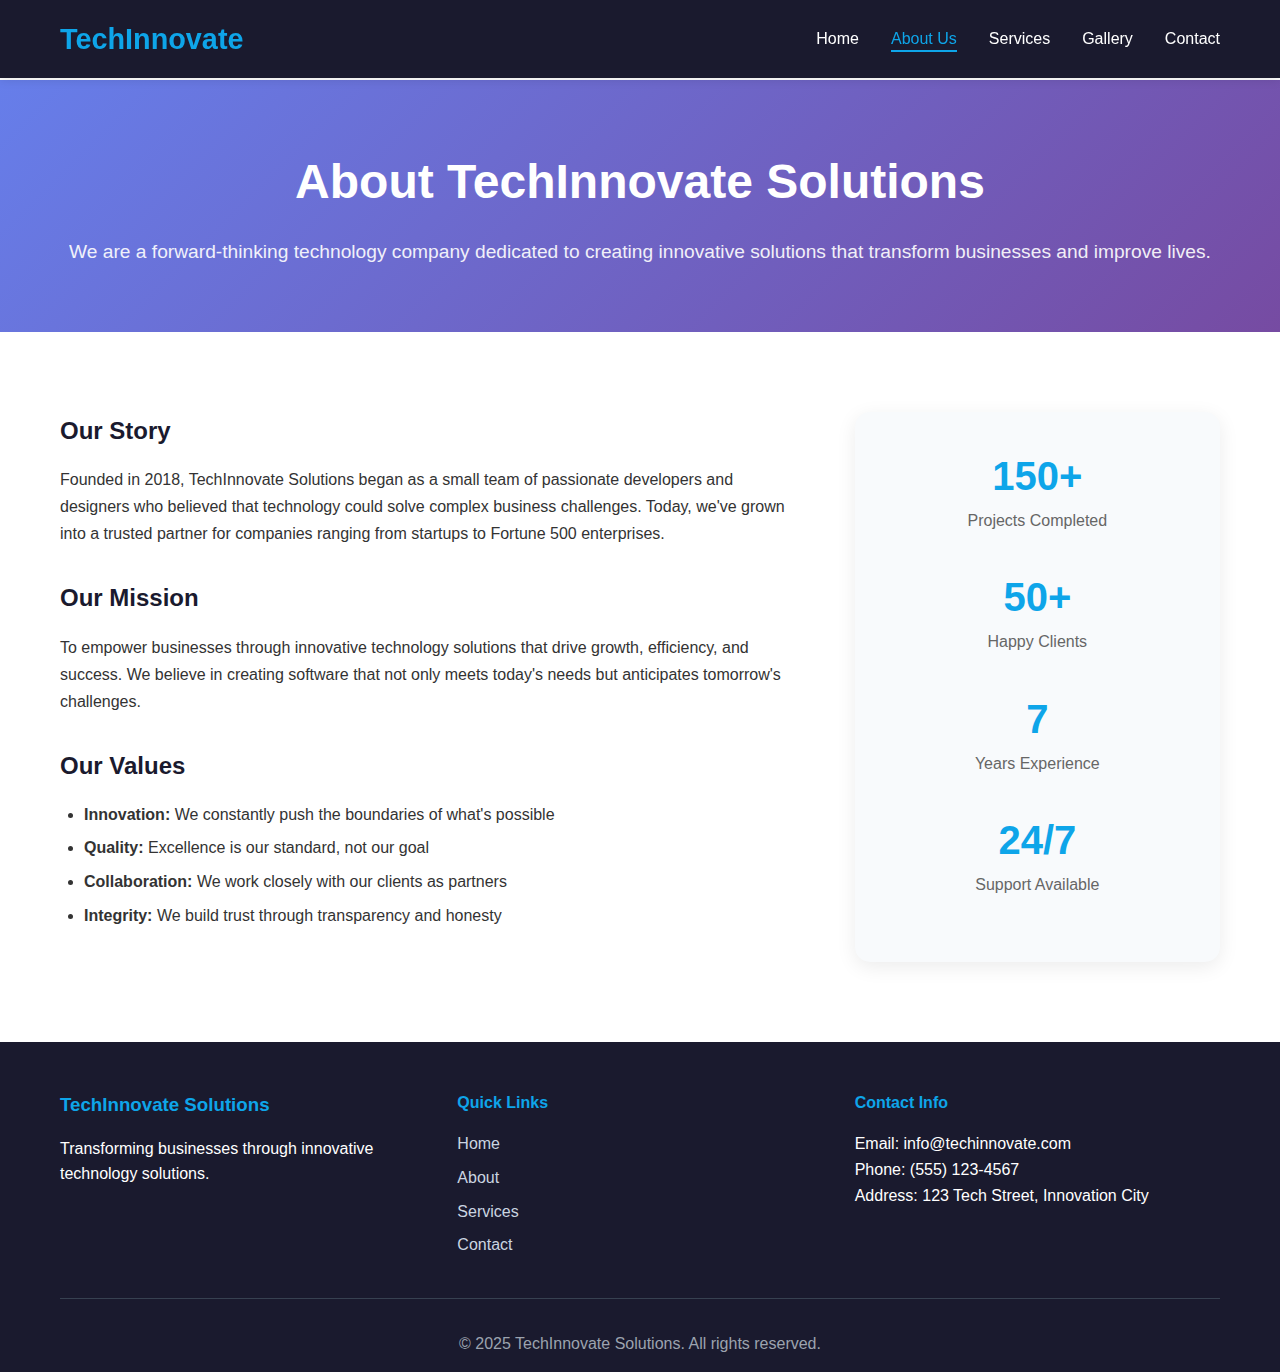
<file: about.html>
<!DOCTYPE html>
<html lang="en">
<head>
    <meta charset="UTF-8">
    <meta name="viewport" content="width=device-width, initial-scale=1.0">
    <title>About Us - TechInnovate Solutions</title>
    <link rel="stylesheet" href="styles.css">
</head>
<body>
    <!-- Navigation -->
    <nav class="navbar">
        <div class="nav-container">
            <div class="nav-logo">
                <h2>TechInnovate</h2>
            </div>
            <ul class="nav-menu">
                <li class="nav-item">
                    <a href="index.html" class="nav-link">Home</a>
                </li>
                <li class="nav-item">
                    <a href="about.html" class="nav-link active">About Us</a>
                </li>
                <li class="nav-item">
                    <a href="services.html" class="nav-link">Services</a>
                </li>
                <li class="nav-item">
                    <a href="gallery.html" class="nav-link">Gallery</a>
                </li>
                <li class="nav-item">
                    <a href="contact.html" class="nav-link">Contact</a>
                </li>
            </ul>
            <div class="hamburger">
                <span class="bar"></span>
                <span class="bar"></span>
                <span class="bar"></span>
            </div>
        </div>
    </nav>

    <!-- About Section -->
    <section class="about-hero">
        <div class="container">
            <h1>About TechInnovate Solutions</h1>
            <p class="lead">We are a forward-thinking technology company dedicated to creating innovative solutions that transform businesses and improve lives.</p>
        </div>
    </section>

    <section class="about-content">
        <div class="container">
            <div class="about-grid">
                <div class="about-text">
                    <h2>Our Story</h2>
                    <p>Founded in 2018, TechInnovate Solutions began as a small team of passionate developers and designers who believed that technology could solve complex business challenges. Today, we've grown into a trusted partner for companies ranging from startups to Fortune 500 enterprises.</p>
                    
                    <h2>Our Mission</h2>
                    <p>To empower businesses through innovative technology solutions that drive growth, efficiency, and success. We believe in creating software that not only meets today's needs but anticipates tomorrow's challenges.</p>
                    
                    <h2>Our Values</h2>
                    <ul>
                        <li><strong>Innovation:</strong> We constantly push the boundaries of what's possible</li>
                        <li><strong>Quality:</strong> Excellence is our standard, not our goal</li>
                        <li><strong>Collaboration:</strong> We work closely with our clients as partners</li>
                        <li><strong>Integrity:</strong> We build trust through transparency and honesty</li>
                    </ul>
                </div>
                
                <div class="about-stats">
                    <div class="stat-item">
                        <h3>150+</h3>
                        <p>Projects Completed</p>
                    </div>
                    <div class="stat-item">
                        <h3>50+</h3>
                        <p>Happy Clients</p>
                    </div>
                    <div class="stat-item">
                        <h3>7</h3>
                        <p>Years Experience</p>
                    </div>
                    <div class="stat-item">
                        <h3>24/7</h3>
                        <p>Support Available</p>
                    </div>
                </div>
            </div>
        </div>
    </section>

    <!-- Footer -->
    <footer class="footer">
        <div class="container">
            <div class="footer-content">
                <div class="footer-section">
                    <h3>TechInnovate Solutions</h3>
                    <p>Transforming businesses through innovative technology solutions.</p>
                </div>
                <div class="footer-section">
                    <h4>Quick Links</h4>
                    <ul>
                        <li><a href="index.html">Home</a></li>
                        <li><a href="about.html">About</a></li>
                        <li><a href="services.html">Services</a></li>
                        <li><a href="contact.html">Contact</a></li>
                    </ul>
                </div>
                <div class="footer-section">
                    <h4>Contact Info</h4>
                    <p>Email: info@techinnovate.com</p>
                    <p>Phone: (555) 123-4567</p>
                    <p>Address: 123 Tech Street, Innovation City</p>
                </div>
            </div>
            <div class="footer-bottom">
                <p>&copy; 2025 TechInnovate Solutions. All rights reserved.</p>
            </div>
        </div>
    </footer>

    <script src="script.js"></script>
</body>
</html>
</file>
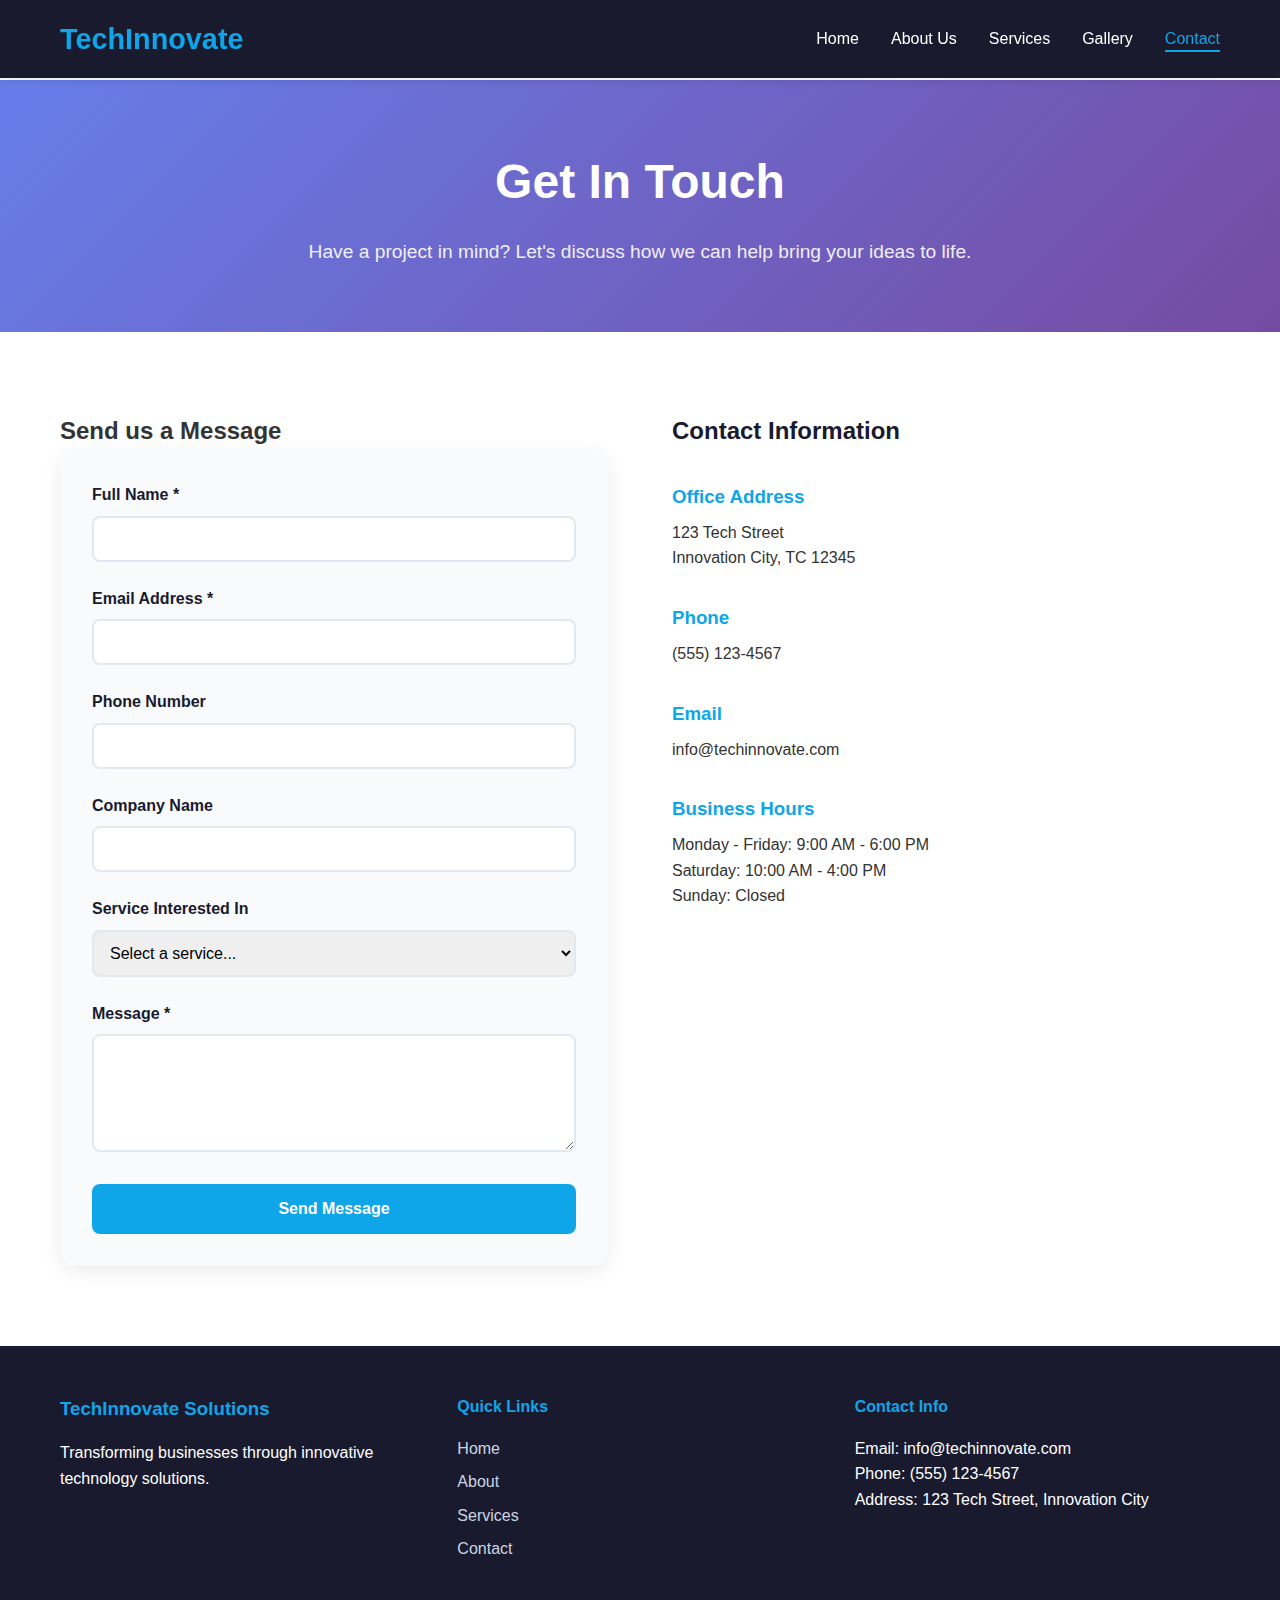
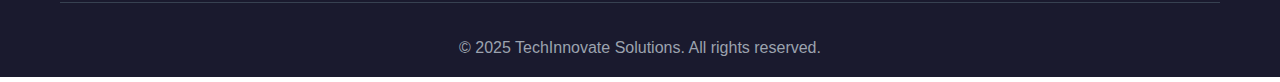
<file: contact.html>
<!DOCTYPE html>
<html lang="en">
<head>
    <meta charset="UTF-8">
    <meta name="viewport" content="width=device-width, initial-scale=1.0">
    <title>Contact Us - TechInnovate Solutions</title>
    <link rel="stylesheet" href="styles.css">
</head>
<body>
    <!-- Navigation -->
    <nav class="navbar">
        <div class="nav-container">
            <div class="nav-logo">
                <h2>TechInnovate</h2>
            </div>
            <ul class="nav-menu">
                <li class="nav-item">
                    <a href="index.html" class="nav-link">Home</a>
                </li>
                <li class="nav-item">
                    <a href="about.html" class="nav-link">About Us</a>
                </li>
                <li class="nav-item">
                    <a href="services.html" class="nav-link">Services</a>
                </li>
                <li class="nav-item">
                    <a href="gallery.html" class="nav-link">Gallery</a>
                </li>
                <li class="nav-item">
                    <a href="contact.html" class="nav-link active">Contact</a>
                </li>
            </ul>
            <div class="hamburger">
                <span class="bar"></span>
                <span class="bar"></span>
                <span class="bar"></span>
            </div>
        </div>
    </nav>

    <!-- Contact Section -->
    <section class="contact-hero">
        <div class="container">
            <h1>Get In Touch</h1>
            <p class="lead">Have a project in mind? Let's discuss how we can help bring your ideas to life.</p>
        </div>
    </section>

    <section class="contact-content">
        <div class="container">
            <div class="contact-grid">
                <div class="contact-form-section">
                    <h2>Send us a Message</h2>
                    <form id="contactForm" class="contact-form">
                        <div class="form-group">
                            <label for="name">Full Name *</label>
                            <input type="text" id="name" name="name" required>
                        </div>
                        
                        <div class="form-group">
                            <label for="email">Email Address *</label>
                            <input type="email" id="email" name="email" required>
                        </div>
                        
                        <div class="form-group">
                            <label for="phone">Phone Number</label>
                            <input type="tel" id="phone" name="phone">
                        </div>
                        
                        <div class="form-group">
                            <label for="company">Company Name</label>
                            <input type="text" id="company" name="company">
                        </div>
                        
                        <div class="form-group">
                            <label for="service">Service Interested In</label>
                            <select id="service" name="service">
                                <option value="">Select a service...</option>
                                <option value="web-development">Web Development</option>
                                <option value="mobile-apps">Mobile Apps</option>
                                <option value="cloud-solutions">Cloud Solutions</option>
                                <option value="ai-integration">AI Integration</option>
                                <option value="consulting">Consulting</option>
                            </select>
                        </div>
                        
                        <div class="form-group">
                            <label for="message">Message *</label>
                            <textarea id="message" name="message" rows="5" required></textarea>
                        </div>
                        
                        <button type="submit" class="submit-button">Send Message</button>
                    </form>
                </div>
                
                <div class="contact-info">
                    <h2>Contact Information</h2>
                    <div class="contact-details">
                        <div class="contact-item">
                            <h3>Office Address</h3>
                            <p>123 Tech Street<br>Innovation City, TC 12345</p>
                        </div>
                        
                        <div class="contact-item">
                            <h3>Phone</h3>
                            <p>(555) 123-4567</p>
                        </div>
                        
                        <div class="contact-item">
                            <h3>Email</h3>
                            <p>info@techinnovate.com</p>
                        </div>
                        
                        <div class="contact-item">
                            <h3>Business Hours</h3>
                            <p>Monday - Friday: 9:00 AM - 6:00 PM<br>
                               Saturday: 10:00 AM - 4:00 PM<br>
                               Sunday: Closed</p>
                        </div>
                    </div>
                </div>
            </div>
        </div>
    </section>

    <!-- Form Data Display Section -->
    <section id="formDataDisplay" class="form-display" style="display: none;">
        <div class="container">
            <h2>Form Submission Details</h2>
            <div id="displayContent" class="display-content"></div>
            <button id="closeDisplay" class="close-button">Close</button>
        </div>
    </section>

    <!-- Footer -->
    <footer class="footer">
        <div class="container">
            <div class="footer-content">
                <div class="footer-section">
                    <h3>TechInnovate Solutions</h3>
                    <p>Transforming businesses through innovative technology solutions.</p>
                </div>
                <div class="footer-section">
                    <h4>Quick Links</h4>
                    <ul>
                        <li><a href="index.html">Home</a></li>
                        <li><a href="about.html">About</a></li>
                        <li><a href="services.html">Services</a></li>
                        <li><a href="contact.html">Contact</a></li>
                    </ul>
                </div>
                <div class="footer-section">
                    <h4>Contact Info</h4>
                    <p>Email: info@techinnovate.com</p>
                    <p>Phone: (555) 123-4567</p>
                    <p>Address: 123 Tech Street, Innovation City</p>
                </div>
            </div>
            <div class="footer-bottom">
                <p>&copy; 2025 TechInnovate Solutions. All rights reserved.</p>
            </div>
        </div>
    </footer>

    <script src="script.js"></script>
</body>
</html>
</file>
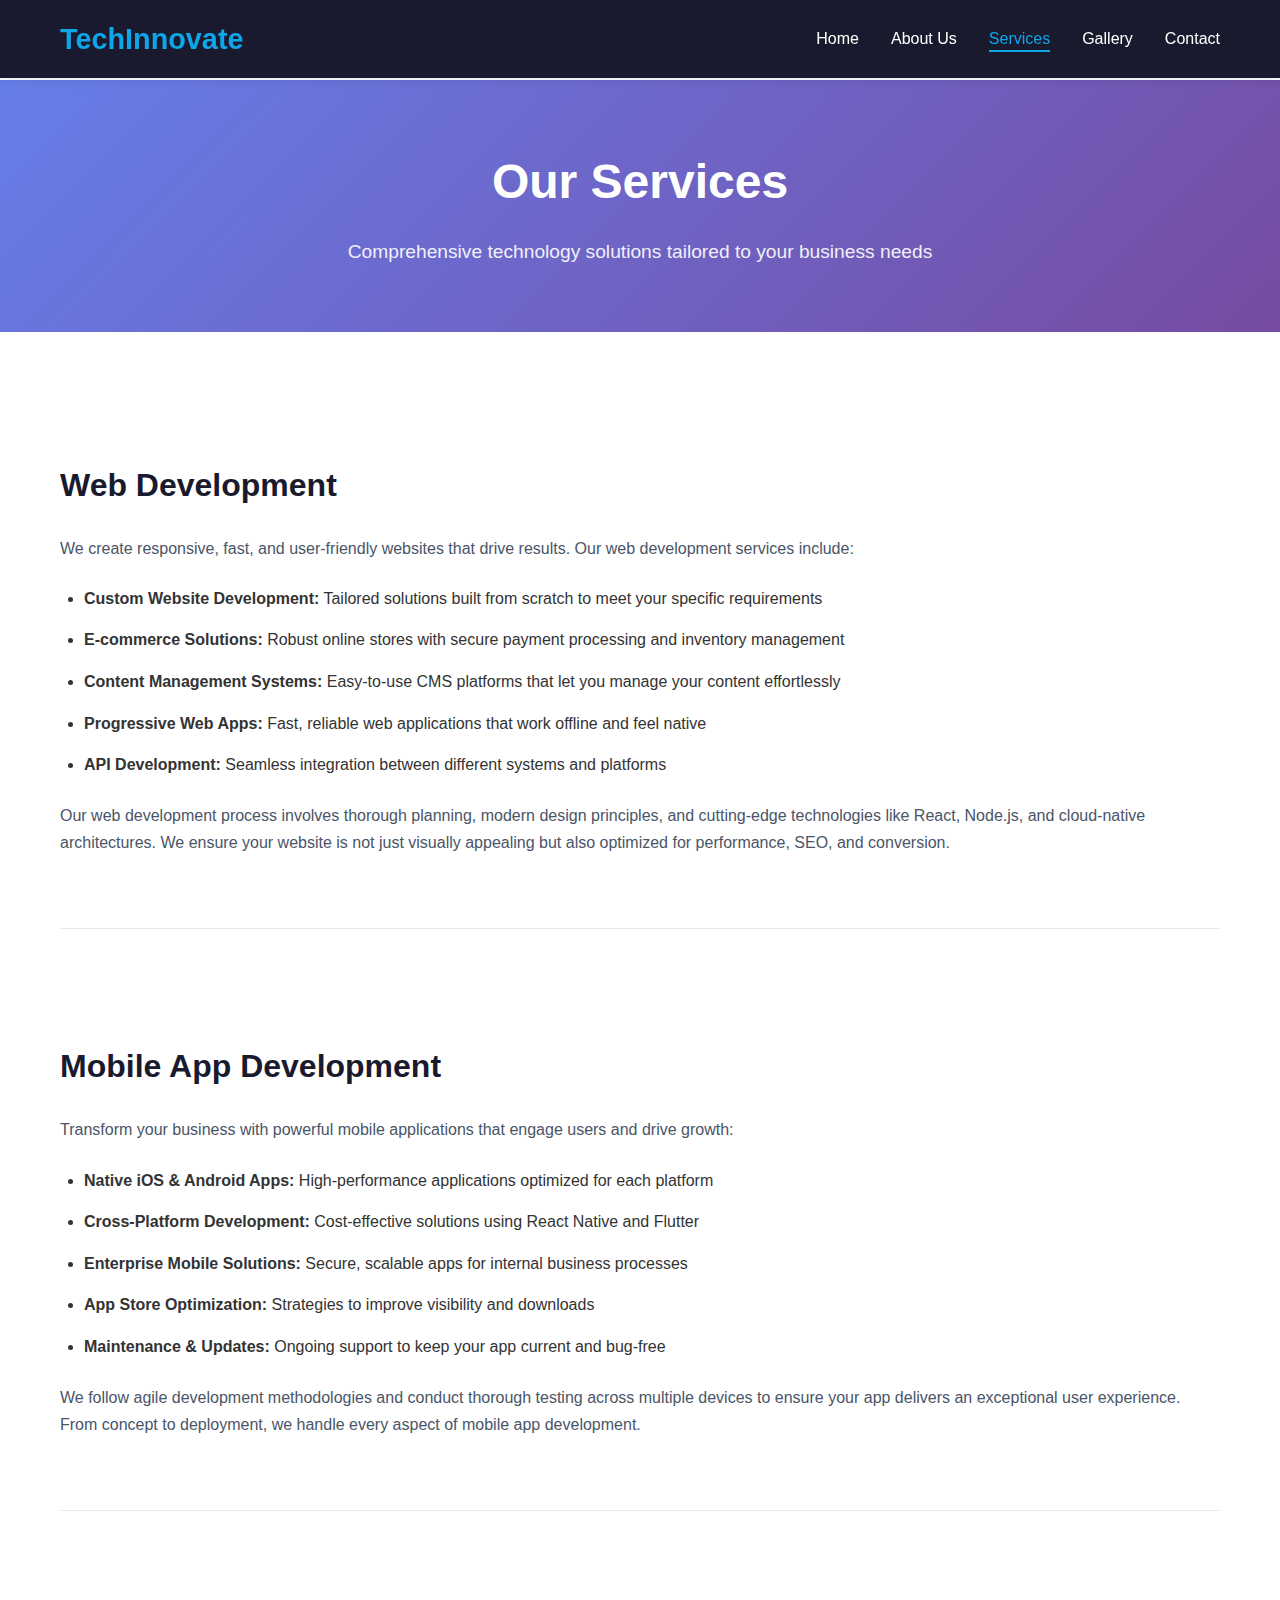
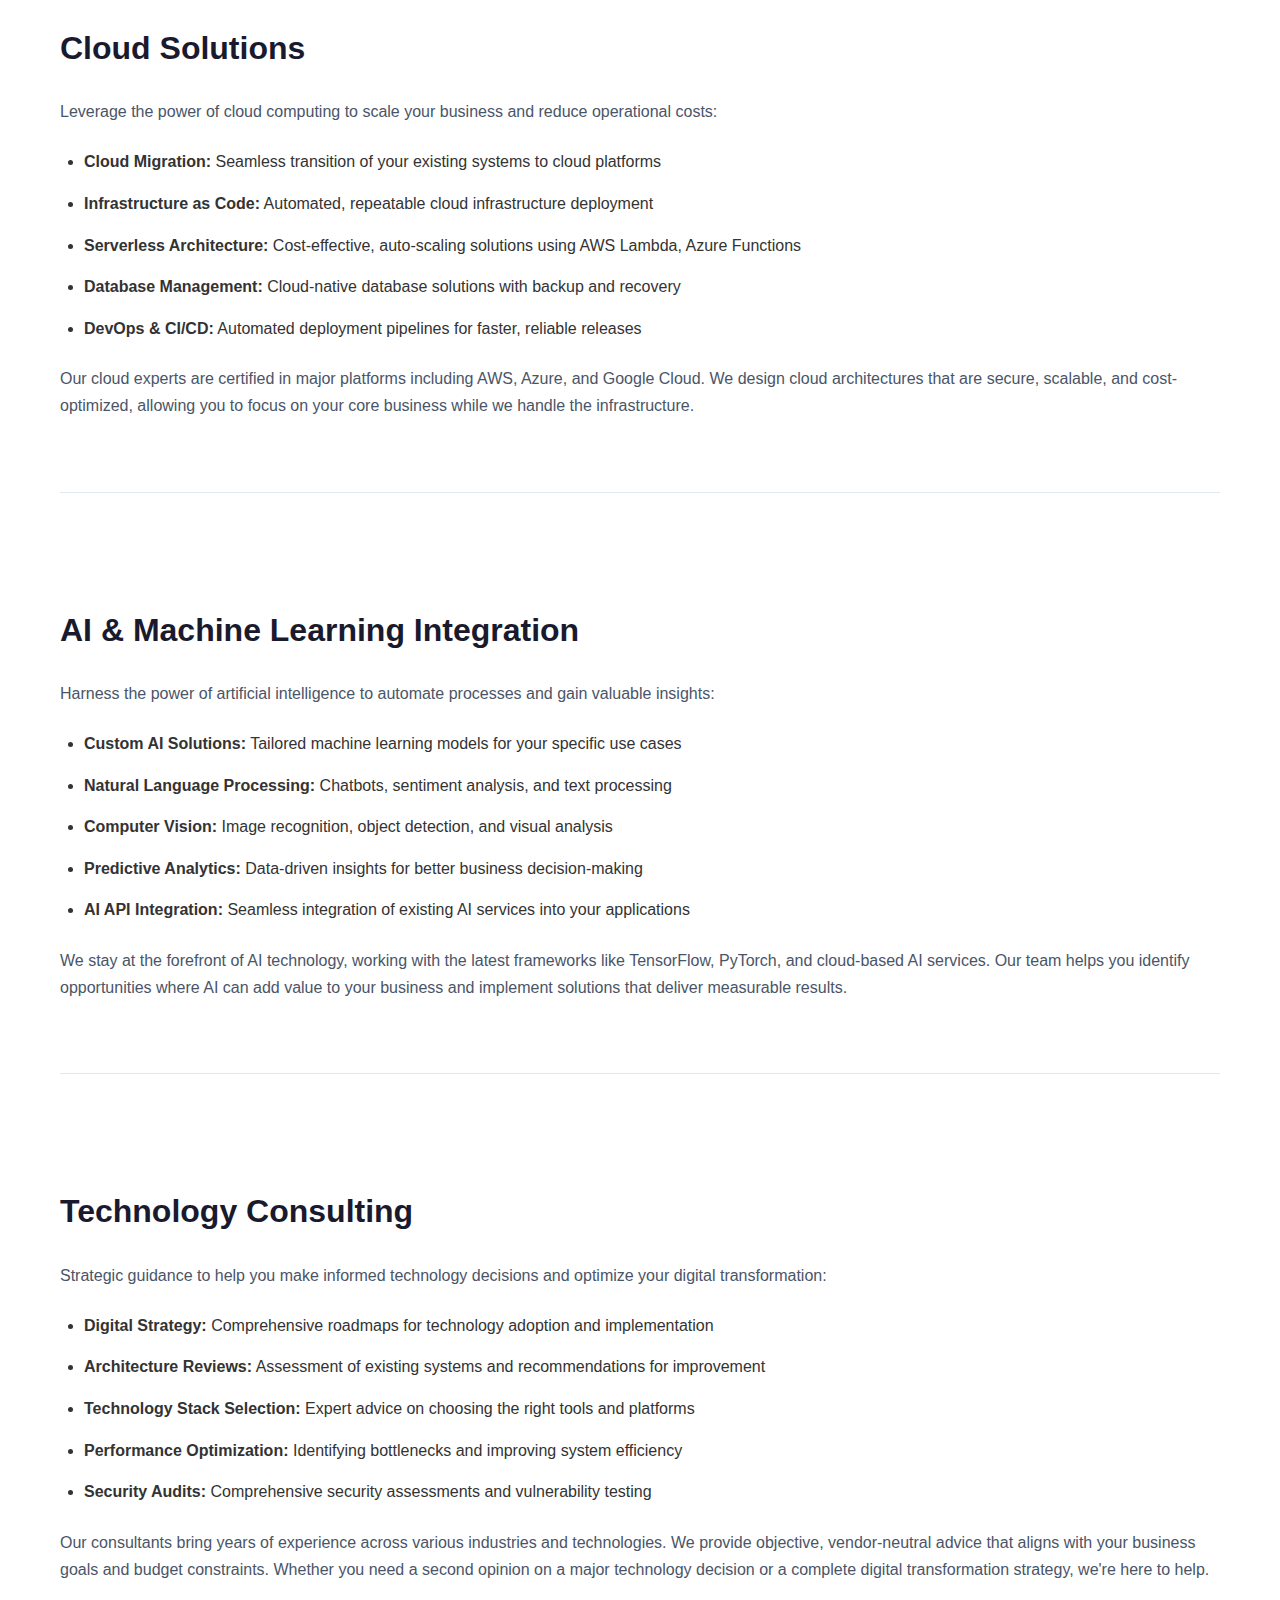
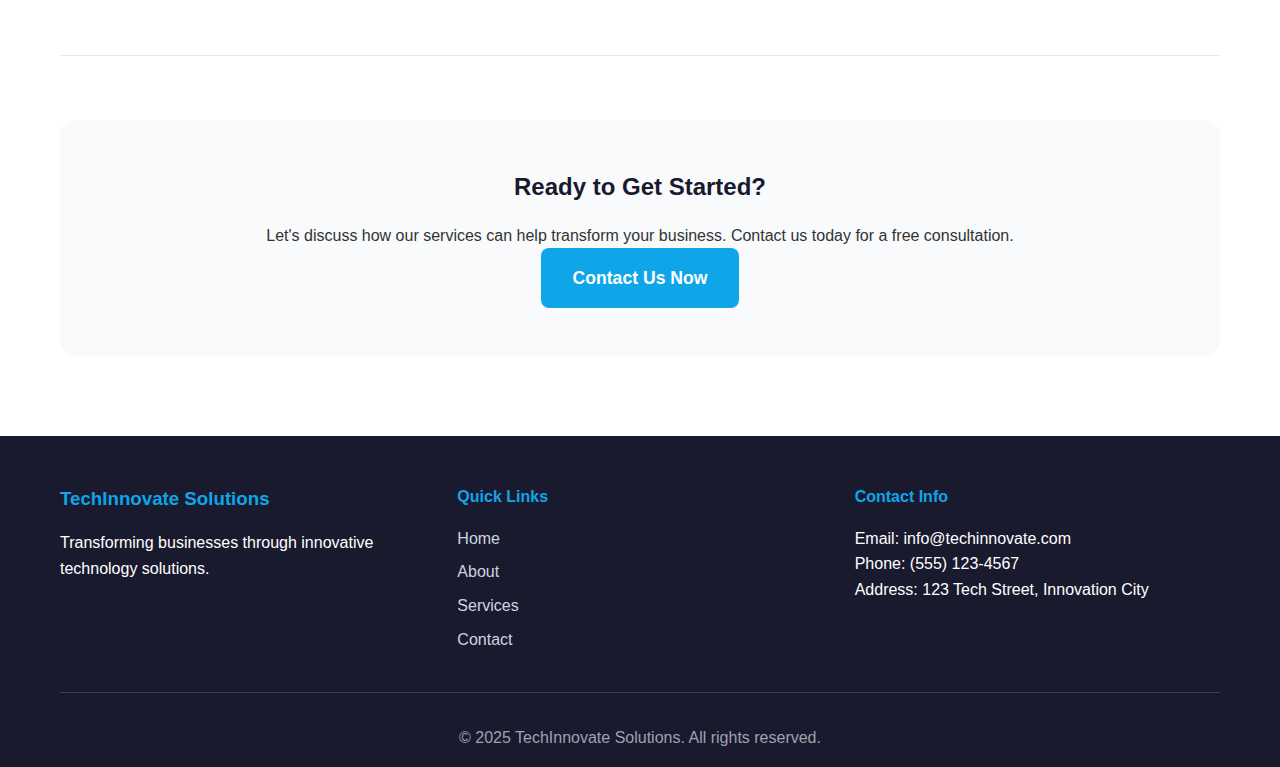
<file: services.html>
<!DOCTYPE html>
<html lang="en">
<head>
    <meta charset="UTF-8">
    <meta name="viewport" content="width=device-width, initial-scale=1.0">
    <title>Services - TechInnovate Solutions</title>
    <link rel="stylesheet" href="styles.css">
</head>
<body>
    <!-- Navigation -->
    <nav class="navbar">
        <div class="nav-container">
            <div class="nav-logo">
                <h2>TechInnovate</h2>
            </div>
            <ul class="nav-menu">
                <li class="nav-item">
                    <a href="index.html" class="nav-link">Home</a>
                </li>
                <li class="nav-item">
                    <a href="about.html" class="nav-link">About Us</a>
                </li>
                <li class="nav-item">
                    <a href="services.html" class="nav-link active">Services</a>
                </li>
                <li class="nav-item">
                    <a href="gallery.html" class="nav-link">Gallery</a>
                </li>
                <li class="nav-item">
                    <a href="contact.html" class="nav-link">Contact</a>
                </li>
            </ul>
            <div class="hamburger">
                <span class="bar"></span>
                <span class="bar"></span>
                <span class="bar"></span>
            </div>
        </div>
    </nav>

    <!-- Services Hero Section -->
    <section class="services-hero">
        <div class="container">
            <h1>Our Services</h1>
            <p class="lead">Comprehensive technology solutions tailored to your business needs</p>
        </div>
    </section>

    <!-- Services Content -->
    <section class="services-content">
        <div class="container">
            <!-- Service 1 -->
            <div class="service-section">
                <div class="service-content">
                    <div class="service-text">
                        <h2>Web Development</h2>
                        <p>We create responsive, fast, and user-friendly websites that drive results. Our web development services include:</p>
                        <ul>
                            <li><strong>Custom Website Development:</strong> Tailored solutions built from scratch to meet your specific requirements</li>
                            <li><strong>E-commerce Solutions:</strong> Robust online stores with secure payment processing and inventory management</li>
                            <li><strong>Content Management Systems:</strong> Easy-to-use CMS platforms that let you manage your content effortlessly</li>
                            <li><strong>Progressive Web Apps:</strong> Fast, reliable web applications that work offline and feel native</li>
                            <li><strong>API Development:</strong> Seamless integration between different systems and platforms</li>
                        </ul>
                        <p>Our web development process involves thorough planning, modern design principles, and cutting-edge technologies like React, Node.js, and cloud-native architectures. We ensure your website is not just visually appealing but also optimized for performance, SEO, and conversion.</p>
                    </div>
                </div>
            </div>

            <!-- Service 2 -->
            <div class="service-section">
                <div class="service-content">
                    <div class="service-text">
                        <h2>Mobile App Development</h2>
                        <p>Transform your business with powerful mobile applications that engage users and drive growth:</p>
                        <ul>
                            <li><strong>Native iOS & Android Apps:</strong> High-performance applications optimized for each platform</li>
                            <li><strong>Cross-Platform Development:</strong> Cost-effective solutions using React Native and Flutter</li>
                            <li><strong>Enterprise Mobile Solutions:</strong> Secure, scalable apps for internal business processes</li>
                            <li><strong>App Store Optimization:</strong> Strategies to improve visibility and downloads</li>
                            <li><strong>Maintenance & Updates:</strong> Ongoing support to keep your app current and bug-free</li>
                        </ul>
                        <p>We follow agile development methodologies and conduct thorough testing across multiple devices to ensure your app delivers an exceptional user experience. From concept to deployment, we handle every aspect of mobile app development.</p>
                    </div>
                </div>
            </div>

            <!-- Service 3 -->
            <div class="service-section">
                <div class="service-content">
                    <div class="service-text">
                        <h2>Cloud Solutions</h2>
                        <p>Leverage the power of cloud computing to scale your business and reduce operational costs:</p>
                        <ul>
                            <li><strong>Cloud Migration:</strong> Seamless transition of your existing systems to cloud platforms</li>
                            <li><strong>Infrastructure as Code:</strong> Automated, repeatable cloud infrastructure deployment</li>
                            <li><strong>Serverless Architecture:</strong> Cost-effective, auto-scaling solutions using AWS Lambda, Azure Functions</li>
                            <li><strong>Database Management:</strong> Cloud-native database solutions with backup and recovery</li>
                            <li><strong>DevOps & CI/CD:</strong> Automated deployment pipelines for faster, reliable releases</li>
                        </ul>
                        <p>Our cloud experts are certified in major platforms including AWS, Azure, and Google Cloud. We design cloud architectures that are secure, scalable, and cost-optimized, allowing you to focus on your core business while we handle the infrastructure.</p>
                    </div>
                </div>
            </div>

            <!-- Service 4 -->
            <div class="service-section">
                <div class="service-content">
                    <div class="service-text">
                        <h2>AI & Machine Learning Integration</h2>
                        <p>Harness the power of artificial intelligence to automate processes and gain valuable insights:</p>
                        <ul>
                            <li><strong>Custom AI Solutions:</strong> Tailored machine learning models for your specific use cases</li>
                            <li><strong>Natural Language Processing:</strong> Chatbots, sentiment analysis, and text processing</li>
                            <li><strong>Computer Vision:</strong> Image recognition, object detection, and visual analysis</li>
                            <li><strong>Predictive Analytics:</strong> Data-driven insights for better business decision-making</li>
                            <li><strong>AI API Integration:</strong> Seamless integration of existing AI services into your applications</li>
                        </ul>
                        <p>We stay at the forefront of AI technology, working with the latest frameworks like TensorFlow, PyTorch, and cloud-based AI services. Our team helps you identify opportunities where AI can add value to your business and implement solutions that deliver measurable results.</p>
                    </div>
                </div>
            </div>

            <!-- Service 5 -->
            <div class="service-section">
                <div class="service-content">
                    <div class="service-text">
                        <h2>Technology Consulting</h2>
                        <p>Strategic guidance to help you make informed technology decisions and optimize your digital transformation:</p>
                        <ul>
                            <li><strong>Digital Strategy:</strong> Comprehensive roadmaps for technology adoption and implementation</li>
                            <li><strong>Architecture Reviews:</strong> Assessment of existing systems and recommendations for improvement</li>
                            <li><strong>Technology Stack Selection:</strong> Expert advice on choosing the right tools and platforms</li>
                            <li><strong>Performance Optimization:</strong> Identifying bottlenecks and improving system efficiency</li>
                            <li><strong>Security Audits:</strong> Comprehensive security assessments and vulnerability testing</li>
                        </ul>
                        <p>Our consultants bring years of experience across various industries and technologies. We provide objective, vendor-neutral advice that aligns with your business goals and budget constraints. Whether you need a second opinion on a major technology decision or a complete digital transformation strategy, we're here to help.</p>
                    </div>
                </div>
            </div>

            <!-- CTA Section -->
            <div class="services-cta">
                <h2>Ready to Get Started?</h2>
                <p>Let's discuss how our services can help transform your business. Contact us today for a free consultation.</p>
                <a href="contact.html" class="cta-button">Contact Us Now</a>
            </div>
        </div>
    </section>

    <!-- Footer -->
    <footer class="footer">
        <div class="container">
            <div class="footer-content">
                <div class="footer-section">
                    <h3>TechInnovate Solutions</h3>
                    <p>Transforming businesses through innovative technology solutions.</p>
                </div>
                <div class="footer-section">
                    <h4>Quick Links</h4>
                    <ul>
                        <li><a href="index.html">Home</a></li>
                        <li><a href="about.html">About</a></li>
                        <li><a href="services.html">Services</a></li>
                        <li><a href="contact.html">Contact</a></li>
                    </ul>
                </div>
                <div class="footer-section">
                    <h4>Contact Info</h4>
                    <p>Email: info@techinnovate.com</p>
                    <p>Phone: (555) 123-4567</p>
                    <p>Address: 123 Tech Street, Innovation City</p>
                </div>
            </div>
            <div class="footer-bottom">
                <p>&copy; 2025 TechInnovate Solutions. All rights reserved.</p>
            </div>
        </div>
    </footer>

    <script src="script.js"></script>
</body>
</html>
</file>
<file: styles.css>
/* Reset and Base Styles */
* {
    margin: 0;
    padding: 0;
    box-sizing: border-box;
}

body {
    font-family: 'Segoe UI', Tahoma, Geneva, Verdana, sans-serif;
    line-height: 1.6;
    color: #333;
    background-color: #ffffff;
}

.container {
    max-width: 1200px;
    margin: 0 auto;
    padding: 0 20px;
}

/* Navigation Styles */
.navbar {
    background: #1a1a2e;
    padding: 1rem 0;
    position: fixed;
    top: 0;
    width: 100%;
    z-index: 1000;
    box-shadow: 0 2px 10px rgba(0,0,0,0.1);
}

.nav-container {
    max-width: 1200px;
    margin: 0 auto;
    padding: 0 20px;
    display: flex;
    justify-content: space-between;
    align-items: center;
}

.nav-logo h2 {
    color: #0ea5e9;
    font-size: 1.8rem;
    font-weight: 700;
}

.nav-menu {
    display: flex;
    list-style: none;
    gap: 2rem;
}

.nav-link {
    color: #ffffff;
    text-decoration: none;
    font-weight: 500;
    transition: color 0.3s ease;
    position: relative;
}

.nav-link:hover,
.nav-link.active {
    color: #0ea5e9;
}

.nav-link.active::after {
    content: '';
    position: absolute;
    bottom: -5px;
    left: 0;
    width: 100%;
    height: 2px;
    background: #0ea5e9;
}

.hamburger {
    display: none;
    flex-direction: column;
    cursor: pointer;
}

.bar {
    width: 25px;
    height: 3px;
    background: #ffffff;
    margin: 3px 0;
    transition: 0.3s;
}

/* Hero Section */
.hero {
    margin-top: 80px;
    min-height: 600px;
    display: flex;
    align-items: center;
    background: linear-gradient(135deg, #667eea 0%, #764ba2 100%);
    color: white;
    padding: 4rem 0;
}

.hero .container {
    display: grid;
    grid-template-columns: 1fr 1fr;
    gap: 4rem;
    align-items: center;
}

.hero-content h1 {
    font-size: 3.5rem;
    font-weight: 700;
    margin-bottom: 1.5rem;
    line-height: 1.2;
}

.hero-content p {
    font-size: 1.2rem;
    margin-bottom: 2rem;
    opacity: 0.9;
}

.hero-image img {
    width: 100%;
    border-radius: 15px;
    box-shadow: 0 20px 40px rgba(0,0,0,0.2);
}

.cta-button {
    background: #0ea5e9;
    color: white;
    padding: 1rem 2rem;
    border: none;
    border-radius: 8px;
    font-size: 1.1rem;
    font-weight: 600;
    cursor: pointer;
    text-decoration: none;
    display: inline-block;
    transition: all 0.3s ease;
}

.cta-button:hover {
    background: #0284c7;
    transform: translateY(-2px);
    box-shadow: 0 5px 15px rgba(14, 165, 233, 0.3);
}

/* Team Section */
.team-section {
    padding: 5rem 0;
    background: #f8fafc;
}

.team-section h2 {
    text-align: center;
    font-size: 2.5rem;
    margin-bottom: 3rem;
    color: #1a1a2e;
}

.team-grid {
    display: grid;
    grid-template-columns: repeat(auto-fit, minmax(280px, 1fr));
    gap: 2rem;
}

.team-member {
    background: white;
    padding: 2rem;
    border-radius: 15px;
    box-shadow: 0 5px 20px rgba(0,0,0,0.08);
    text-align: center;
    transition: transform 0.3s ease;
}

.team-member:hover {
    transform: translateY(-5px);
}

.team-member h3 {
    font-size: 1.4rem;
    color: #1a1a2e;
    margin-bottom: 0.5rem;
}

.team-member .role {
    color: #0ea5e9;
    font-weight: 600;
    margin-bottom: 1rem;
}

/* About Page Styles */
.about-hero, .services-hero, .gallery-hero, .contact-hero {
    margin-top: 80px;
    padding: 4rem 0;
    background: linear-gradient(135deg, #667eea 0%, #764ba2 100%);
    color: white;
    text-align: center;
}

.about-hero h1, .services-hero h1, .gallery-hero h1, .contact-hero h1 {
    font-size: 3rem;
    margin-bottom: 1rem;
}

.lead {
    font-size: 1.2rem;
    opacity: 0.9;
}

.about-content {
    padding: 5rem 0;
}

.about-grid {
    display: grid;
    grid-template-columns: 2fr 1fr;
    gap: 4rem;
    align-items: start;
}

.about-text h2 {
    color: #1a1a2e;
    margin-bottom: 1rem;
    margin-top: 2rem;
}

.about-text h2:first-child {
    margin-top: 0;
}

.about-text p {
    margin-bottom: 1.5rem;
    line-height: 1.7;
}

.about-text ul {
    margin-left: 1.5rem;
    margin-bottom: 1.5rem;
}

.about-text li {
    margin-bottom: 0.5rem;
}

.about-stats {
    background: #f8fafc;
    padding: 2rem;
    border-radius: 15px;
    box-shadow: 0 5px 20px rgba(0,0,0,0.08);
}

.stat-item {
    text-align: center;
    margin-bottom: 2rem;
}

.stat-item h3 {
    font-size: 2.5rem;
    color: #0ea5e9;
    font-weight: 700;
}

.stat-item p {
    color: #666;
    font-weight: 500;
}

/* Services Page Styles */
.services-content {
    padding: 5rem 0;
}

.service-section {
    margin-bottom: 4rem;
    padding: 3rem 0;
    border-bottom: 1px solid #e2e8f0;
}

.service-section:last-of-type {
    border-bottom: none;
}

.service-text h2 {
    color: #1a1a2e;
    font-size: 2rem;
    margin-bottom: 1.5rem;
}

.service-text p {
    margin-bottom: 1.5rem;
    line-height: 1.7;
    color: #4a5568;
}

.service-text ul {
    margin-left: 1.5rem;
    margin-bottom: 1.5rem;
}

.service-text li {
    margin-bottom: 1rem;
    line-height: 1.6;
}

.services-cta {
    background: #f8fafc;
    padding: 3rem;
    border-radius: 15px;
    text-align: center;
    margin-top: 3rem;
}

.services-cta h2 {
    color: #1a1a2e;
    margin-bottom: 1rem;
}

/* Gallery Styles */
.gallery-content {
    padding: 5rem 0;
}

.gallery-grid {
    display: grid;
    grid-template-columns: repeat(auto-fit, minmax(350px, 1fr));
    gap: 2rem;
}

.gallery-item {
    position: relative;
    overflow: hidden;
    border-radius: 15px;
    box-shadow: 0 5px 20px rgba(0,0,0,0.1);
    transition: transform 0.3s ease;
}

.gallery-item:hover {
    transform: translateY(-5px);
}

.gallery-item img {
    width: 100%;
    height: 300px;
    object-fit: cover;
    transition: transform 0.3s ease;
}

.gallery-item:hover img {
    transform: scale(1.05);
}

.gallery-overlay {
    position: absolute;
    bottom: 0;
    left: 0;
    right: 0;
    background: linear-gradient(transparent, rgba(0,0,0,0.8));
    color: white;
    padding: 2rem;
    transform: translateY(100%);
    transition: transform 0.3s ease;
}

.gallery-item:hover .gallery-overlay {
    transform: translateY(0);
}

.gallery-overlay h3 {
    font-size: 1.2rem;
    margin-bottom: 0.5rem;
}

.gallery-cta {
    background: #f8fafc;
    padding: 4rem 0;
    text-align: center;
}

.gallery-cta h2 {
    color: #1a1a2e;
    margin-bottom: 1rem;
}

/* Contact Page Styles */
.contact-content {
    padding: 5rem 0;
}

.contact-grid {
    display: grid;
    grid-template-columns: 1fr 1fr;
    gap: 4rem;
}

.contact-form {
    background: #f8fafc;
    padding: 2rem;
    border-radius: 15px;
    box-shadow: 0 5px 20px rgba(0,0,0,0.08);
}

.form-group {
    margin-bottom: 1.5rem;
}

.form-group label {
    display: block;
    margin-bottom: 0.5rem;
    font-weight: 600;
    color: #1a1a2e;
}

.form-group input,
.form-group select,
.form-group textarea {
    width: 100%;
    padding: 0.75rem;
    border: 2px solid #e2e8f0;
    border-radius: 8px;
    font-size: 1rem;
    transition: border-color 0.3s ease;
}

.form-group input:focus,
.form-group select:focus,
.form-group textarea:focus {
    outline: none;
    border-color: #0ea5e9;
}

.submit-button {
    background: #0ea5e9;
    color: white;
    padding: 1rem 2rem;
    border: none;
    border-radius: 8px;
    font-size: 1rem;
    font-weight: 600;
    cursor: pointer;
    transition: all 0.3s ease;
    width: 100%;
}

.submit-button:hover {
    background: #0284c7;
}

.contact-info h2 {
    color: #1a1a2e;
    margin-bottom: 2rem;
}

.contact-item {
    margin-bottom: 2rem;
}

.contact-item h3 {
    color: #0ea5e9;
    margin-bottom: 0.5rem;
}

/* Form Display Section */
.form-display {
    background: #f8fafc;
    padding: 3rem 0;
    border-top: 1px solid #e2e8f0;
}

.display-content {
    background: white;
    padding: 2rem;
    border-radius: 15px;
    box-shadow: 0 5px 20px rgba(0,0,0,0.08);
    margin-bottom: 2rem;
}

.display-content h3 {
    color: #1a1a2e;
    margin-bottom: 1rem;
}

.display-content p {
    margin-bottom: 0.5rem;
    line-height: 1.6;
}

.display-content strong {
    color: #0ea5e9;
}

.close-button {
    background: #dc2626;
    color: white;
    padding: 0.75rem 1.5rem;
    border: none;
    border-radius: 8px;
    font-weight: 600;
    cursor: pointer;
    transition: background 0.3s ease;
}

.close-button:hover {
    background: #b91c1c;
}

/* Footer */
.footer {
    background: #1a1a2e;
    color: white;
    padding: 3rem 0 1rem;
}

.footer-content {
    display: grid;
    grid-template-columns: repeat(auto-fit, minmax(250px, 1fr));
    gap: 2rem;
    margin-bottom: 2rem;
}

.footer-section h3,
.footer-section h4 {
    color: #0ea5e9;
    margin-bottom: 1rem;
}

.footer-section ul {
    list-style: none;
}

.footer-section ul li {
    margin-bottom: 0.5rem;
}

.footer-section a {
    color: #cbd5e1;
    text-decoration: none;
    transition: color 0.3s ease;
}

.footer-section a:hover {
    color: #0ea5e9;
}

.footer-bottom {
    text-align: center;
    padding-top: 2rem;
    border-top: 1px solid #374151;
    color: #9ca3af;
}

/* Responsive Design */
@media (max-width: 768px) {
    .hamburger {
        display: flex;
    }
    
    .nav-menu {
        position: fixed;
        left: -100%;
        top: 70px;
        flex-direction: column;
        background-color: #1a1a2e;
        width: 100%;
        text-align: center;
        transition: 0.3s;
        box-shadow: 0 10px 27px rgba(0,0,0,0.05);
        padding: 2rem 0;
    }
    
    .nav-menu.active {
        left: 0;
    }
    
    .hero .container {
        grid-template-columns: 1fr;
        text-align: center;
    }
    
    .hero-content h1 {
        font-size: 2.5rem;
    }
    
    .about-grid {
        grid-template-columns: 1fr;
        gap: 2rem;
    }
    
    .contact-grid {
        grid-template-columns: 1fr;
        gap: 2rem;
    }
    
    .gallery-grid {
        grid-template-columns: 1fr;
    }
    
    .gallery-item img {
        height: 250px;
    }
    
    .about-hero h1, .services-hero h1, .gallery-hero h1, .contact-hero h1 {
        font-size: 2rem;
    }
}

@media (max-width: 480px) {
    .container {
        padding: 0 15px;
    }
    
    .hero-content h1 {
        font-size: 2rem;
    }
    
    .hero-content p {
        font-size: 1rem;
    }
    
    .gallery-grid {
        grid-template-columns: 1fr;
        gap: 1rem;
    }
    
    .gallery-item {
        min-width: unset;
    }
    
    .gallery-item img {
        height: 200px;
    }
}
</file>
